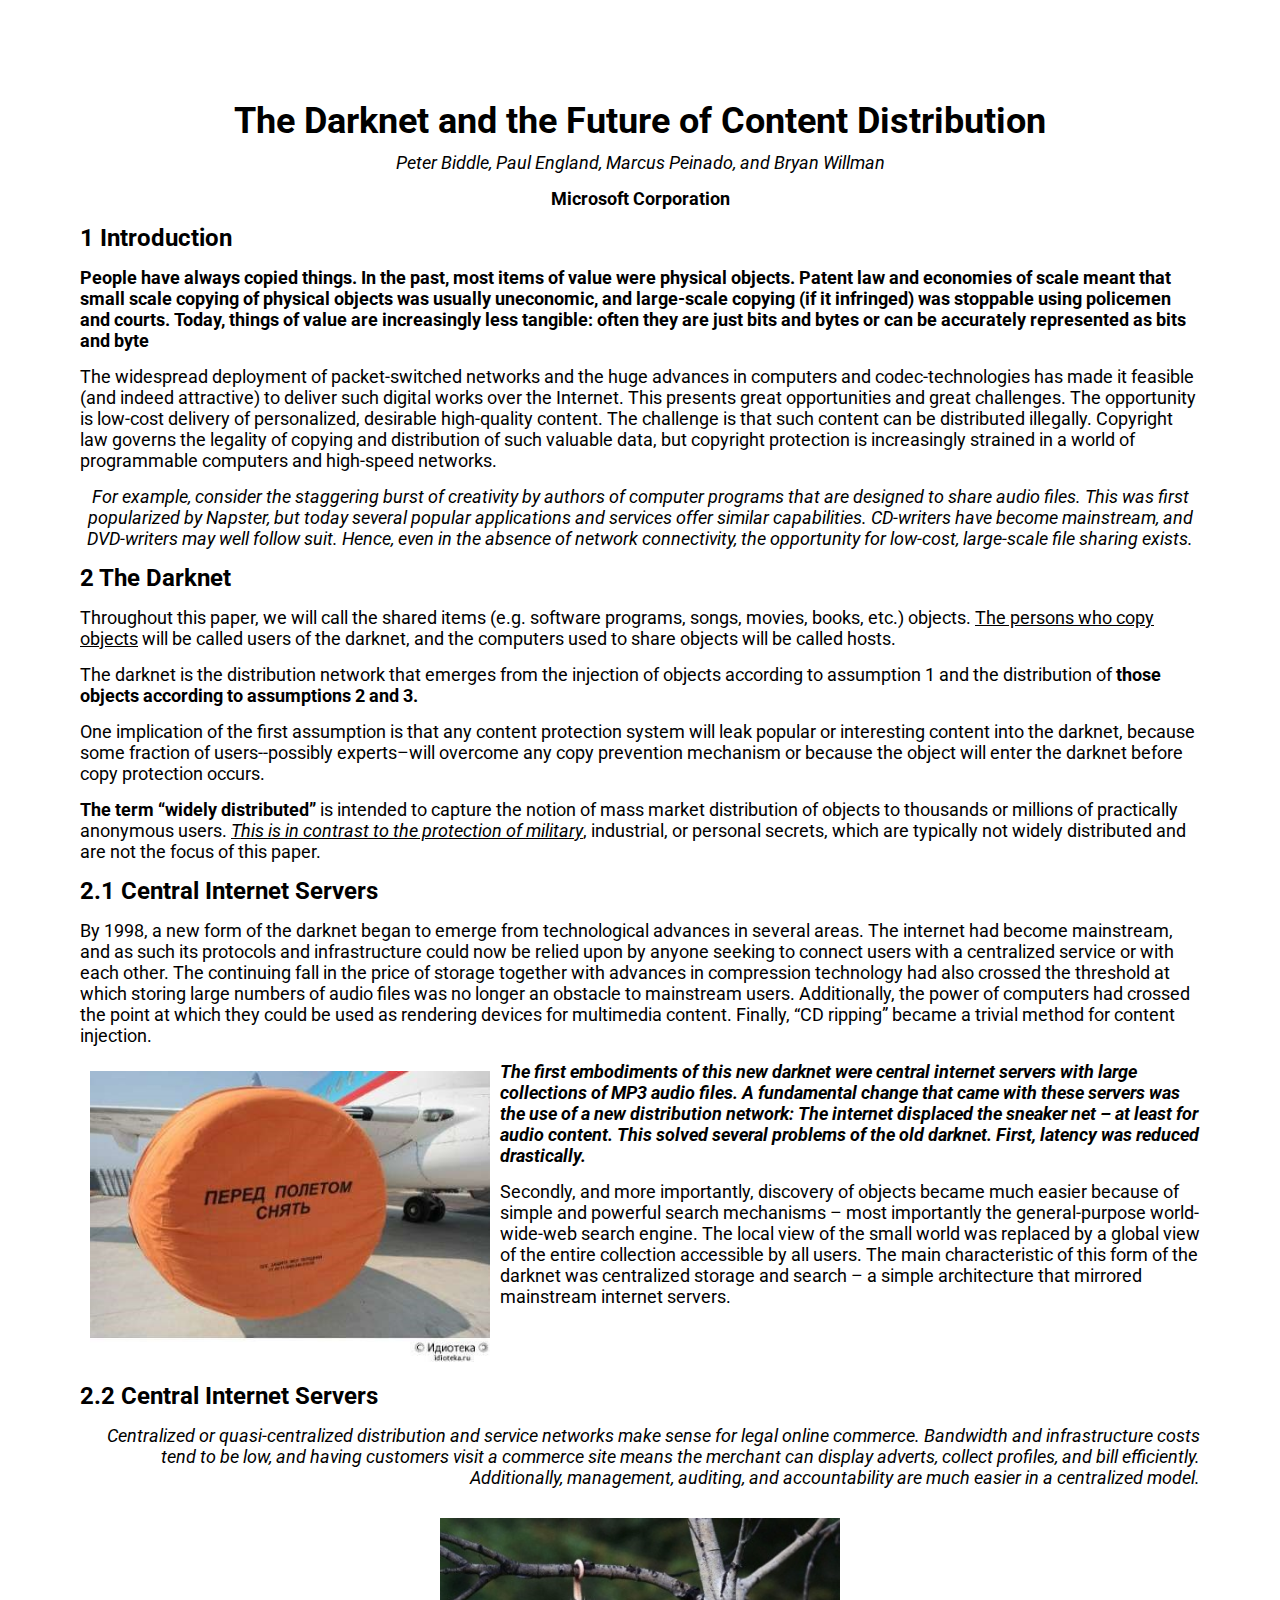
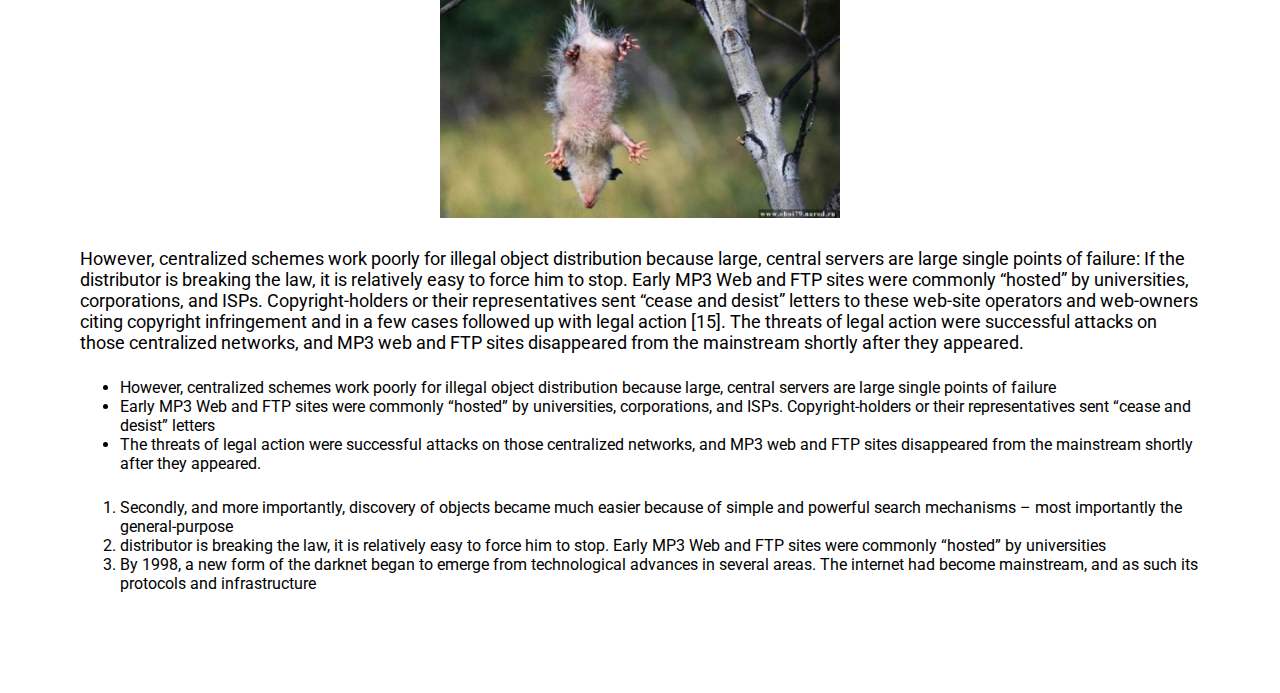
<file: homework-1-1/index.html>
<!DOCTYPE html>
<html lang="en">
<head>
    <meta charset="UTF-8">
    <meta name="viewport" content="width=device-width, initial-scale=1.0">
    <meta http-equiv="X-UA-Compatible" content="ie=edge">
    <title>Document</title>
    <link rel="stylesheet" href="style.css">
    <link href="https://fonts.googleapis.com/css?family=Roboto:400,700&display=swap" rel="stylesheet">
</head>
<body>
<!--I just aligned the document automatically with jetbrains webstorm, see what changed and ask any questions why it is so -->

<!--how about article tag here?-->
<section class="main-text">
    <!--        how about html5 header?-->
    <div class="head">
        <h1>The Darknet and the Future of Content Distribution</h1>
        <!--            let's discuss on a lesson what should be here, definitely not <p>-->
        <p class="names"><i>Peter Biddle, Paul England, Marcus Peinado, and Bryan Willman</i></p>
        <p><strong>Microsoft Corporation</strong></p>
    </div>
    <!--        do you think html5 section tag would fit better?-->
    <div class="introduction">
        <h2>1 Introduction</h2>
        <p><strong>People have always copied things. In the past, most items of value were physical objects. Patent law
            and economies of scale meant that small scale copying of physical objects was usually uneconomic, and
            large-scale copying (if it infringed) was stoppable
            using policemen and courts. Today, things of value
            are increasingly less tangible: often they are just bits and bytes or can be accurately represented as
            bits and byte</strong></p>
        <p>The widespread deployment of packet-switched networks and the huge advances in computers and
            codec-technologies has made it feasible (and indeed attractive) to deliver such digital works over the
            Internet. This presents great opportunities and great challenges. The opportunity is low-cost delivery of
            personalized, desirable high-quality content. The challenge is that such content can be distributed
            illegally. Copyright law governs the legality of copying and distribution of such valuable data, but
            copyright protection is increasingly strained in a world of programmable computers and high-speed
            networks.</p>
        <p><i>For example, consider the staggering burst of creativity by authors of computer programs that are designed
            to share audio files. This was first popularized by Napster, but today several popular applications and
            services offer similar capabilities. CD-writers have become mainstream, and DVD-writers may well follow
            suit. Hence, even in the absence of network connectivity, the opportunity for low-cost, large-scale file
            sharing exists.</i></p>
    </div>
    <div class="TheDarknet">
        <h2>2 The Darknet</h2>
        <p>Throughout this paper, we will call the shared items (e.g. software programs, songs, movies, books, etc.)
            objects. <u>The persons who copy objects</u> will be called users of the darknet, and the computers used to
            share objects will be called hosts.</p>
        <p>The darknet is the distribution network that emerges from the injection of objects according to assumption 1
            and the distribution of <strong> those objects according to assumptions 2 and 3.</strong></p>
        <p>One implication of the first assumption is that any content protection system will leak popular or
            interesting content into the darknet, because some fraction of users--possibly experts–will overcome any
            copy prevention mechanism or because the object will enter the darknet before copy protection occurs. </p>
        <p><strong>The term “widely distributed” </strong> is intended to capture the notion of mass market distribution
            of objects to thousands or millions of practically anonymous users. <u><i>This is in contrast to the
                protection of military</i></u>, industrial, or personal secrets, which are typically not widely
            distributed and are not the focus of this paper.</p>
    </div>
    <div class="CentralInternetServers">
        <h2>2.1 Central Internet Servers</h2>
        <p>By 1998, a new form of the darknet began to emerge from technological advances in several areas. The internet
            had become mainstream, and as such its protocols and infrastructure could now be relied upon by anyone
            seeking to connect users with a centralized service or with each other. The continuing fall in the price of
            storage together with advances in compression technology had also crossed the threshold at which storing
            large numbers of audio files was no longer an obstacle to mainstream users. Additionally, the power of
            computers had crossed the point at which they could be used as rendering devices for multimedia content.
            Finally, “CD ripping” became a trivial method for content injection.</p>
        <div>
            <img src="img/1.jpg" class="leftimg" alt="">
            <p><strong><i>
                The first embodiments of this new darknet were central internet servers with large collections of MP3
                audio files. A fundamental change that came with these servers was the use of a new distribution
                network: The internet displaced the sneaker net – at least for audio content. This solved several
                problems of the old darknet. First, latency was reduced drastically.
            </i></strong></p>
            <p>Secondly, and more importantly, discovery of objects became much easier because of simple and powerful
                search mechanisms – most importantly the general-purpose world-wide-web search engine. The local view of
                the small world was replaced by a global view of the entire collection accessible by all users. The main
                characteristic of this form of the darknet was centralized storage and search – a simple architecture
                that mirrored mainstream internet servers.</p>
        </div>
    </div>
    <div class="CIS2">
        <h2>2.2 Central Internet Servers</h2>
        <p class="CIS2-lefttext"><i>Centralized or quasi-centralized distribution and service networks make sense for
            legal online commerce. Bandwidth and infrastructure costs tend to be low, and having customers visit a
            commerce site means the merchant can display adverts, collect profiles, and bill efficiently. Additionally,
            management, auditing, and accountability are much easier in a centralized model.</i></p>
        <img src="img/2.jpg" alt="">
        <p>However, centralized schemes work poorly for illegal object distribution because large, central servers are
            large single points of failure: If the distributor is breaking the law, it is relatively easy to force him
            to stop. Early MP3 Web and FTP sites were commonly “hosted” by universities, corporations, and ISPs.
            Copyright-holders or their representatives sent “cease and desist” letters to these web-site operators and
            web-owners citing copyright infringement and in a few cases followed up with legal action [15]. The threats
            of legal action were successful attacks on those centralized networks, and MP3 web and FTP sites disappeared
            from the mainstream shortly after they appeared.</p>
        <ul>
            <li>
                However, centralized schemes work poorly for illegal object distribution because large, central servers
                are large single points of failure
            </li>
            <li>
                Early MP3 Web and FTP sites were commonly “hosted” by universities, corporations, and ISPs.
                Copyright-holders or their representatives sent “cease and desist” letters
            </li>
            <li>
                The threats of legal action were successful attacks on those centralized networks, and MP3 web and FTP
                sites disappeared from the mainstream shortly after they appeared.
            </li>
        </ul>
        <ol>
            <li>
                Secondly, and more importantly, discovery of objects became much easier because of simple and powerful
                search mechanisms – most importantly the general-purpose
            </li>
            <li>
                distributor is breaking the law, it is relatively easy to force him to stop. Early MP3 Web and FTP sites
                were commonly “hosted” by universities
            </li>
            <li>
                By 1998, a new form of the darknet began to emerge from technological advances in several areas. The
                internet had become mainstream, and as such its protocols and infrastructure
            </li>
        </ol>
    </div>
</section>
</body>
</html>
</file>
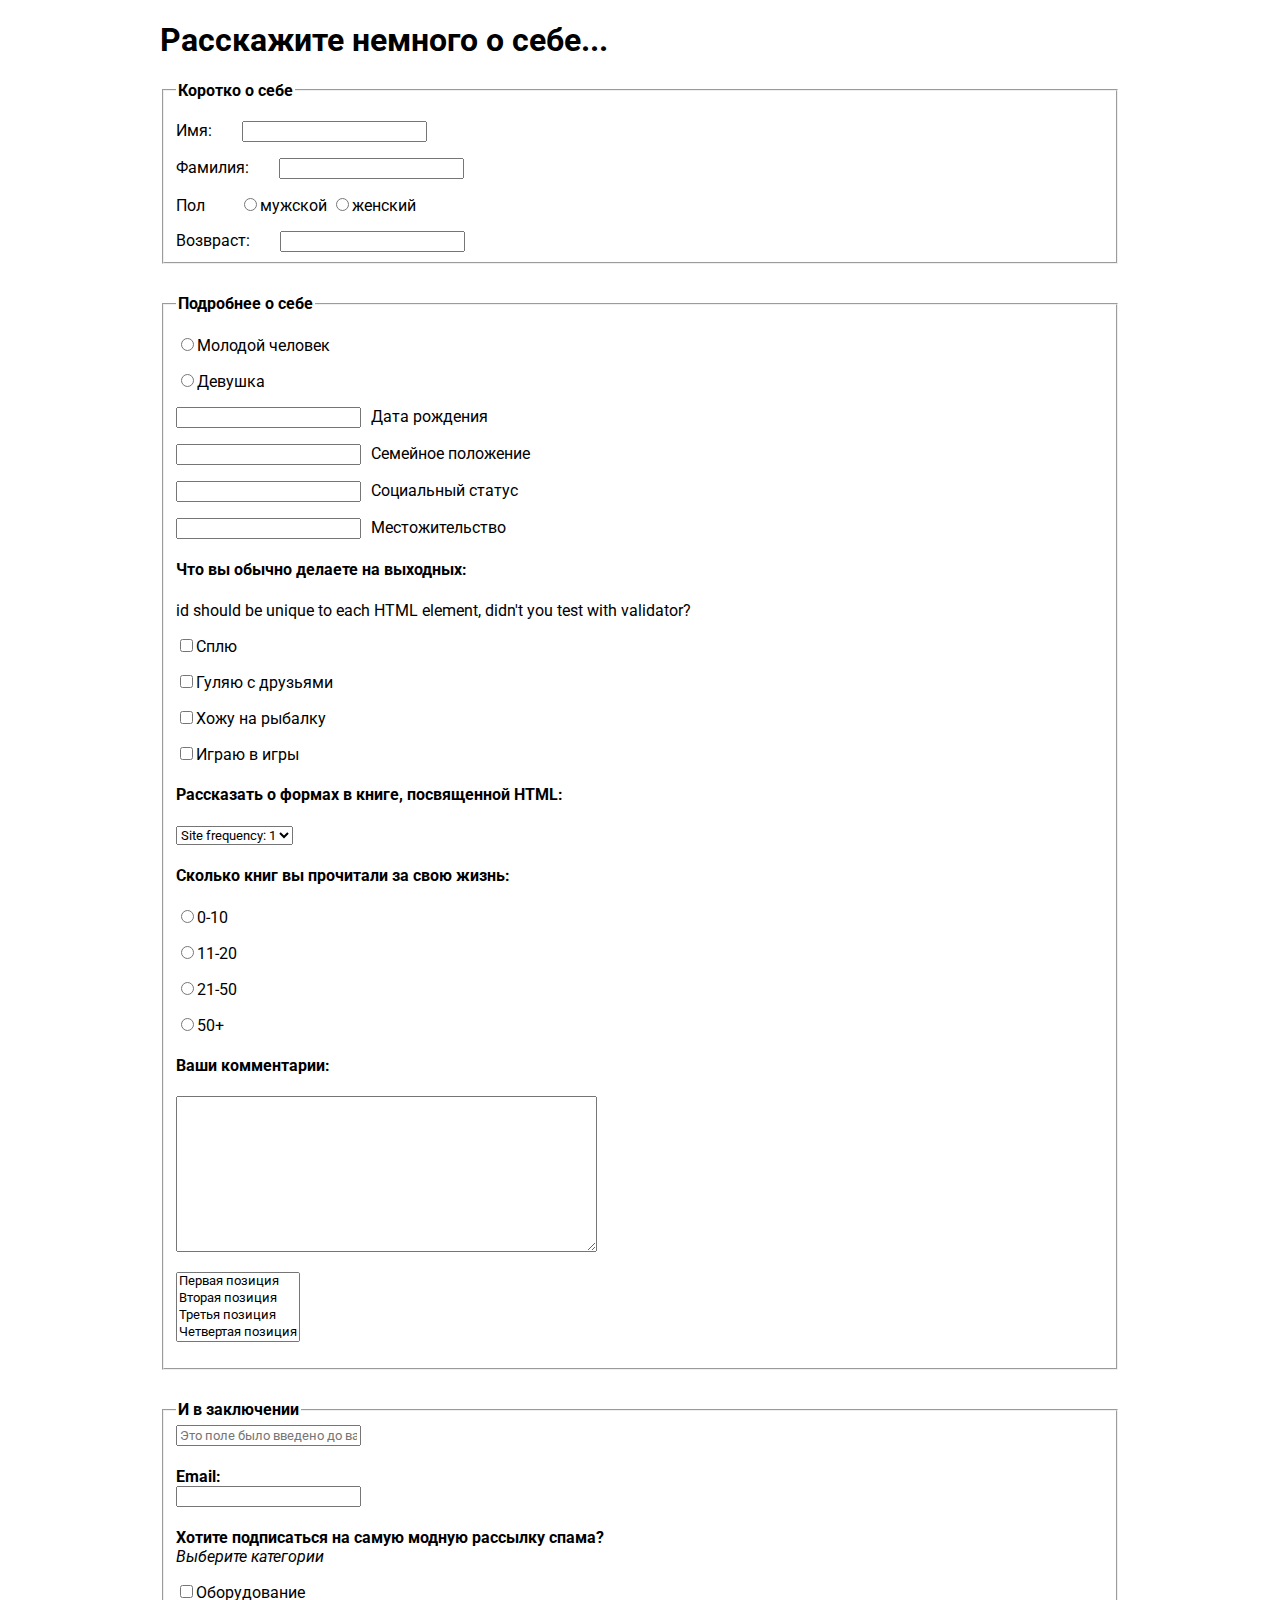
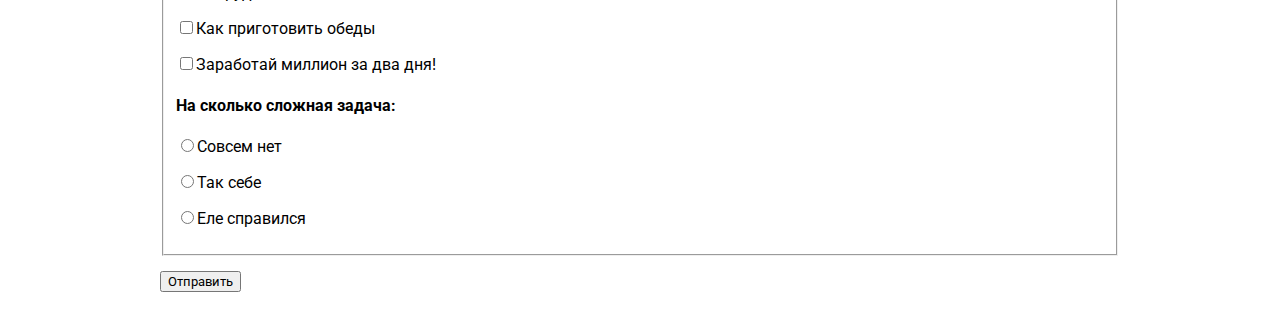
<file: homework-1-2/index.html>
<!DOCTYPE html>
<html lang="en">
<head>
    <meta charset="UTF-8">
    <meta name="viewport" content="width=device-width, initial-scale=1.0">
    <meta http-equiv="X-UA-Compatible" content="ie=edge">
    <title>Document</title>
    <link rel="stylesheet" href="style.css">
    <link href="https://fonts.googleapis.com/css?family=Roboto:400,700&display=swap" rel="stylesheet">
</head>
<body>
<!--I don't like the structure.
1. First of all - the should be just one <form> element because it's just one submit button below the page
2. Another thing -- you can use fieldset alone, no need for additional <div> elements. the less elements -- the better
3. do you think that each label+input is actually a paragraph of text? that sounds insane :) instead -- consider using lists here or other approaches (google it).
4. don't use paragraph where you're not wrapping paragraph of text, even heading tags won't work here unless it's explicitly visible that it's a header. in forms it should be either legend, label or span
5. where are main headings? :)
-->
<section class="forms">
    <div class="about">
        <h1>Расскажите немного о себе...</h1>
        <form>
            <fieldset>
                <legend><strong>Коротко о себе</strong></legend>
<!--                your 'for' and 'id' are different. did you try clicking on label? it should lead cursor to the input. same error for all inputs below, please fix -->
                <p><label for="name">Имя:</label><input type="text" id="fname"></p>
                <p><label for="name">Фамилия:</label><input type="text" id="lname"></p>
<!--                gender is not a label because it refers to multiple inputs, label refers only to one! -->
                <p><label>Пол</label>
                    <input type="radio" name="gender">мужской
                    <input type="radio" name="gender">женский</p>
                <label for="name">Возвраст:</label><input type="number" size="7" id="age">
            </fieldset>
        </form>
    </div>
    <div class="moreabout">
        <form action="#">
            <fieldset>
                <legend><strong>Подробнее о себе</strong></legend>
                <p><input type="radio" name="gender-1">Молодой человек</p>
                <p><input type="radio" name="gender-1">Девушка</p>
                <input type="text" id="birthday"><label>Дата рождения</label></p>
                <input type="text" id="status"><label>Семейное положение</label></p>
                <input type="text" id="social-status"><label>Социальный статус</label></p>
                <input type="text" id="home"><label>Местожительство</label></p>
                <h4>Что вы обычно делаете на выходных:</h4>
                id should be unique to each HTML element, didn't you test with validator?
                <p><input type="checkbox" id="hobby">Сплю</p>
                <p><input type="checkbox" id="hobby">Гуляю с друзьями</p>
                <p><input type="checkbox" id="hobby">Хожу на рыбалку</p>
                <p><input type="checkbox" id="hobby">Играю в игры</p>
                <h4>Рассказать о формах в книге, посвященной HTML:</h4>
                <select>
                    <option>Site frequency: 1</option>
                    <option>Site frequency: 2</option>
                    <option>Site frequency: 3</option>
                    <option>Site frequency: 4</option>
                </select>
                <h4>Сколько книг вы прочитали за свою жизнь:</h4>
                <p><input type="radio" name="count">0-10</p>
                <p><input type="radio" name="count">11-20</p>
                <p><input type="radio" name="count">21-50</p>
                <p><input type="radio" name="count">50+</p>
                <h4>Ваши комментарии:</h4>
                <textarea name="text" rows="10" cols="50"></textarea>
<!--                large P? :) use lowercase, but still <p> is not a right tag to wrap this. you don't even need to wrap select with anything-->
<!--                also what about name attribute here?-->
                <P><select multiple>
<!--                    what about values? we need them in place to properly submit the form, or at least put # as attribute value-->
                    <option value="">Первая позиция</option>
                    <option value="">Вторая позиция</option>
                    <option value="">Третья позиция</option>
                    <option value="">Четвертая позиция</option>
                    <option value="">Пятая позиция</option>
                </select></P>
            </fieldset>
        </form>
    </div>
    <div class="finalinfo">
        <form>
            <fieldset>
                <legend><strong>И в заключении</strong></legend>
                <input type="text" placeholder="Это поле было введено до вас">
                <h4 class="email-text">Email:</h4>
                <input type="email">
                <h4 class="email-text">Хотите подписаться на самую модную рассылку спама?</h4>
                <i>Выберите категории</i>
<!--                how about trying lists for checkboxes and radios? also don't forget about labels-->
                <p><input type="checkbox" name="spam">Оборудование</p>
                <p><input type="checkbox" name="spam">Как приготовить обеды</p>
                <p><input type="checkbox" name="spam">Заработай миллион за два дня!</p>
                <h4>На сколько сложная задача:</h4>
                <p><input type="radio" name="level">Совсем нет</p>
                <p><input type="radio" name="level">Так себе</p>
                <p><input type="radio" name="level">Еле справился</p>
            </fieldset>
            <button type="submit">Отправить</button>
        </form>
    </div>
</section>
</body>
</html>
</file>
<file: homework-1-1/style.css>
* {
    font-family: 'Roboto', sans-serif;
    margin: 0;
}

h1 {
    font-size: 36px;
}
p {
    margin: 15px 0 15px 0;
    font-size: 18px;
}
.introduction p:last-child {
    text-align: center;
}
.main-text {
    max-width: 1120px;
    margin: 0 auto;
    padding: 100px 0 100px 0;
}

.names {
    font-size: 18px;
    margin: 10px 0 10px 0;
}
.head {
    text-align: center;
} 
.leftimg {
    float: left;
    margin: 10px;  
}
img {
    width: 400px;
}
.CIS2 {
    margin-top: 75px;
}
.CIS2 img {
    display: block;
    margin: 30px auto 30px auto;
}
.CIS2-lefttext {
    text-align: right;
}
.CIS2 ul,ol {
    margin-top:25px;
}
</file>
<file: homework-1-2/style.css>
* {
    font-family: 'Roboto', sans-serif;
}
section {
    max-width: 960px;
    margin: 0 auto;
}
label {
    margin-right: 30px;
}
div {
    margin-bottom: 30px;
}
.moreabout label {
    margin-left: 10px;
}
.email-text {
    margin-bottom: 0px;
}
button {
    margin-top: 15px;
}
</file>
